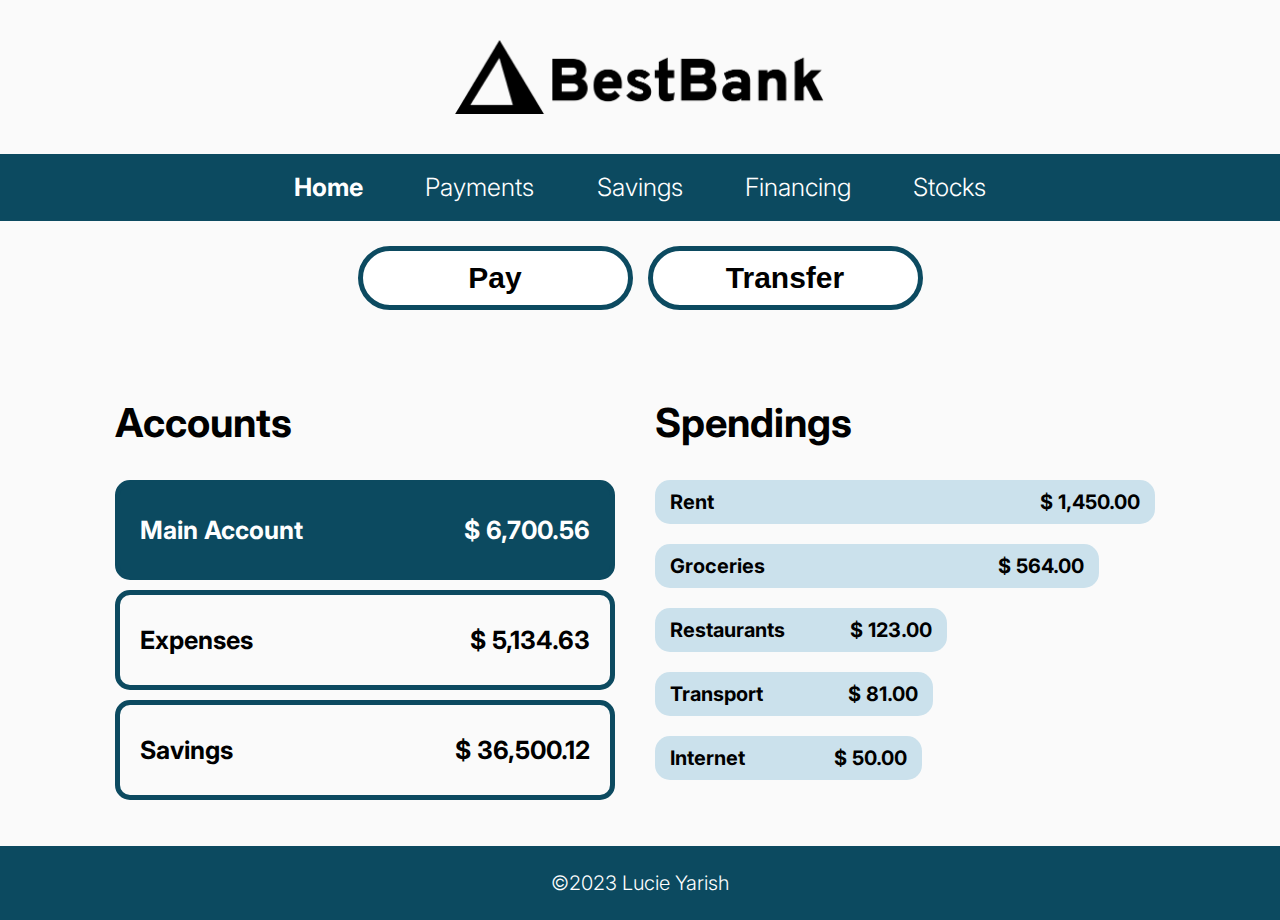
<file: index.html>
<!DOCTYPE html>
<html lang="en">
    <head>
        <meta charset="UTF-8">
        <meta name="viewport" content="width=device-width, initial-scale=1.0">
        <link rel="preconnect" href="https://fonts.googleapis.com">
        <link rel="preconnect" href="https://fonts.gstatic.com" crossorigin>
        <link href="https://fonts.googleapis.com/css2?family=Inter:wght@300;400;700&display=swap" rel="stylesheet">
        <link rel="icon" href="assets/icons/best-bank-icon.ico">
        <link rel="stylesheet" href="styles/index.css">
        <title>BestBank</title>
    </head>
    <body class="background-grey-light">
        <header>
            <img class="logo" src="assets/images/bestbank-logo.png">
            <nav class="background-blue-dark">
                <ul id="navbar" class="nav-tabs"></ul>
            </nav>
        </header>

        <main>
            <div class="main-content">
                <section class="action-btns">
                    <button class="action-btn text-bold text-30 border-blue-dark">Pay</button>
                    <button class="action-btn text-bold text-30 border-blue-dark">Transfer</button>
                </section>

                <div class="overview-container">
                    <section class="accounts-overview">
                        <h2 class="text-bold text-40">Accounts</h2>
                        <ul id="accounts-list" class="accounts-items"></ul>
                    </section>

                    <section class="spendings-overview">
                        <h2 class="text-bold text-40">Spendings</h2>
                        <ul id="spendings-list" class="spendings-items"></ul>
                    </section>
                </div>
            </div>
        </main>

        <footer id="footer" class="background-blue-dark text-white text-20 text-light"></footer>

        <script type="module" src="js/common.js"></script>
        <script type="module" src="js/index.js"></script>
    </body>
</html>
</file>
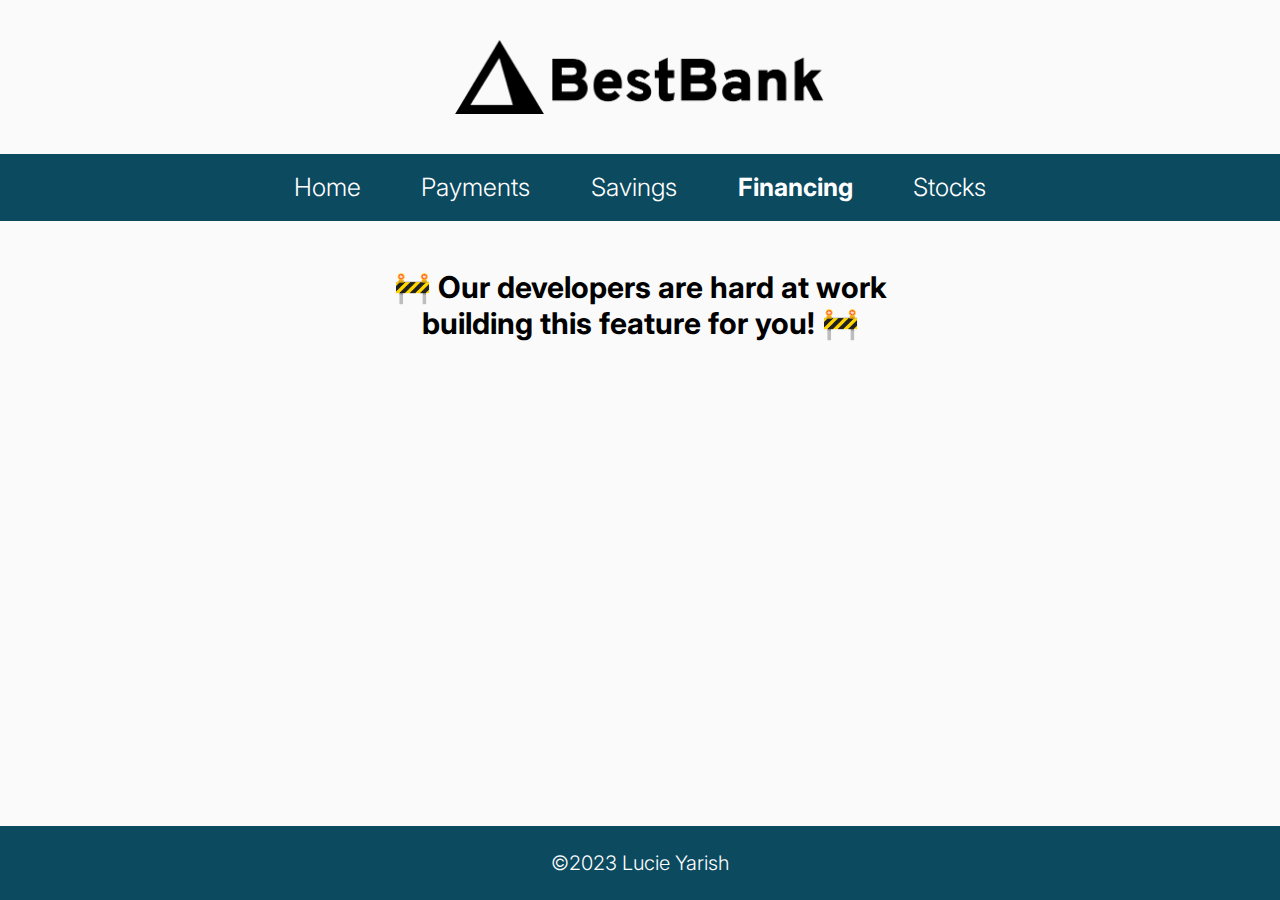
<file: pages/financing.html>
<!DOCTYPE html>
<html lang="en">
    <head>
        <meta charset="UTF-8">
        <meta name="viewport" content="width=device-width, initial-scale=1.0">
        <link rel="preconnect" href="https://fonts.googleapis.com">
        <link rel="preconnect" href="https://fonts.gstatic.com" crossorigin>
        <link href="https://fonts.googleapis.com/css2?family=Inter:wght@300;400;700&display=swap" rel="stylesheet">
        <link rel="icon" href="../assets/icons/best-bank-icon.ico">
        <link rel="stylesheet" href="../styles/index.css">
        <title>BestBank</title>
    </head>
    <body class="background-grey-light">
        <header>
            <img class="logo" src="../assets/images/bestbank-logo.png">
            <nav class="background-blue-dark">
                <ul id="navbar" class="nav-tabs"></ul>
            </nav>
        </header>

        <main>
            <div id="info" class="info-container"></div>
        </main>

        <footer id="footer" class="background-blue-dark text-white text-20 text-light"></footer>

        <script type="module" src="../js/common.js"></script>
    </body>
</html>
</file>
<file: styles/index.css>
* {
    box-sizing: border-box;
}

body {
    margin: 0;
    padding: 0;
    font-family: 'Inter', sans-serif;
    font-weight: 400;
    /* min-height & flex-direction set to make footer stick to bottom */
    min-height: 100vh;
    display: flex;
    flex-direction: column;
}

:root {
    --light-grey: #FAFAFA;
    --light-blue: #CBE1EC;
    --dark-blue: #0C4A60;
    --white: #FFF;
    --black: #000;

}  

/* TYPOGRAPHY */
.text-light {
    font-weight: 300;
}

.text-bold {
    font-weight: 700;
}

.text-20 {
    font-size: 1.25rem;
}

.text-25 {
    font-size: 1.56rem;
}

.text-30 {
    font-size: 1.875rem;
}

.text-40 {
    font-size: 2.5rem;
}

/* COLORS */
.background-grey-light {
    background-color: var(--light-grey);
}

.background-blue-light {
    background-color: var(--light-blue);
}

.background-blue-dark {
    background-color: var(--dark-blue);
}

.background-white {
    background-color: var(--white);
}

.border-blue-dark {
    border: 5px solid var(--dark-blue);
}

.text-white {
    color: var(--white);
}

/* HEADER */
.logo {
    width: 370px;
    display: block;
    margin: 2.5em auto;
}

/* NAV */
.nav-tabs {
    list-style: none;
    display: flex;
    justify-content: space-between;
    max-width: 730px;
    margin: 0 auto;
    padding: 0;
}

.nav-tab {
    padding: 0.75em;
}

/* LAYOUT */
.main-content {
    max-width: 90%;
    margin: 0 auto;
}

.overview-container {
    width: 100%;
    display: flex;
    justify-content: center;
    gap: 30px;
    margin: 0 auto;
    padding: 1.875em;
}

.accounts-overview, .spendings-overview {
    max-width: 510px;
    width: 100%;
}

.info-container {
    margin: 0 auto;
    max-width: 520px;
    text-wrap: wrap;
    text-align: center;
}

.height-100 {
    height: 100vh;
}

.margin-top-0 {
    margin: 0;
}

.padding-top-50 {
    padding-top: 1.6em;
}

footer {
    text-align: center;
    padding: 1.25em;
    margin-top: auto;
}

footer p  {
    margin: 0;
}

/* LISTS */
.accounts-items, .spendings-items {
    list-style-type: none;
    padding-left: 0;
}

.account-item, .spending-item {
    display: flex;
    justify-content: space-between;
    border-radius: 15px;
}

.account-item {
    width: 500px;
    padding: 0.2em 0.8em;
    margin-bottom: 0.4em;
}

.spending-item {
    width: 250px;
    margin-bottom: 1em;
}

.spending-item p {
    margin: 0;
    padding: 0.5em 0.75em; 
}

/* LINKS & BUTTONS */
.action-btns {
    display: flex;
    justify-content: center;
    gap: 15px;
    padding: 1.56em;
}

.action-btn {
    background-color: var(--white);
    border-radius: 50px;
    width: 275px;
    padding:0.33em;
    cursor: pointer;
}

.action-btn:hover,
.action-btn:focus {
    background-color: var(--light-blue);
    width: 190px;
}

.nav-link {
    text-decoration: none;
    display: inline-block;
    position: relative;
}

.nav-link::after {
    content: '';
    position: absolute;
    width: 100%;
    transform: scaleX(0);
    height: 5px;
    bottom: -5px;
    left: 0;
    background-color: var(--white);
    transform-origin: bottom right;
    transition: transform 0.25s ease-out;
}

.nav-link:hover::after {
    transform: scaleX(1);
    transform-origin: bottom left;
}

/* MEDIA QUERIES */
@media only screen and (max-width: 800px) {
    .logo {
        width: 270px;
    }

    .nav-tabs {
        flex-direction: column;
        align-items: center;
        padding: 10px 0;
    }

    .nav-tab {
        padding: 10px;
    }

    .nav-link, .action-btn {
        font-size: 20px;
    }

    .action-btns {
        padding-bottom: 10px;
    }

    .action-btn {
        width: 180px;
        color: var(--black);
    }

    .main-content {
        margin: 0 auto;
    }

    .overview-container {
        flex-direction: column;
        text-align: center;
    }

    .overview-container h2 {
        font-size: 25px;
    }

    .accounts-overview, .spendings-overview {
        display: flex;
        align-items: center;
        flex-direction: column;
        max-width: 80vw;
        margin: 0 auto;
    }

    .accounts-items, .spendings-items {
        max-width: 90vw;
    }

    .account-item, .spending-item {
        max-width: 90vw;
    }

    .account-item p, .spending-item p {
        font-size: 15px;
    }

    .info-container {
        width: 300px;
    }

    .info-container p {
        font-size: 20px;
        padding-top: 30px;
    }

    footer p {
        font-size: 14px;
        padding: 0; 
    }
}

@media only screen and (min-width: 800px) {
    .action-btn:hover,
    .action-btn:focus {
        background-color: var(--light-blue);
        width: 290px;
    }
}
</file>
